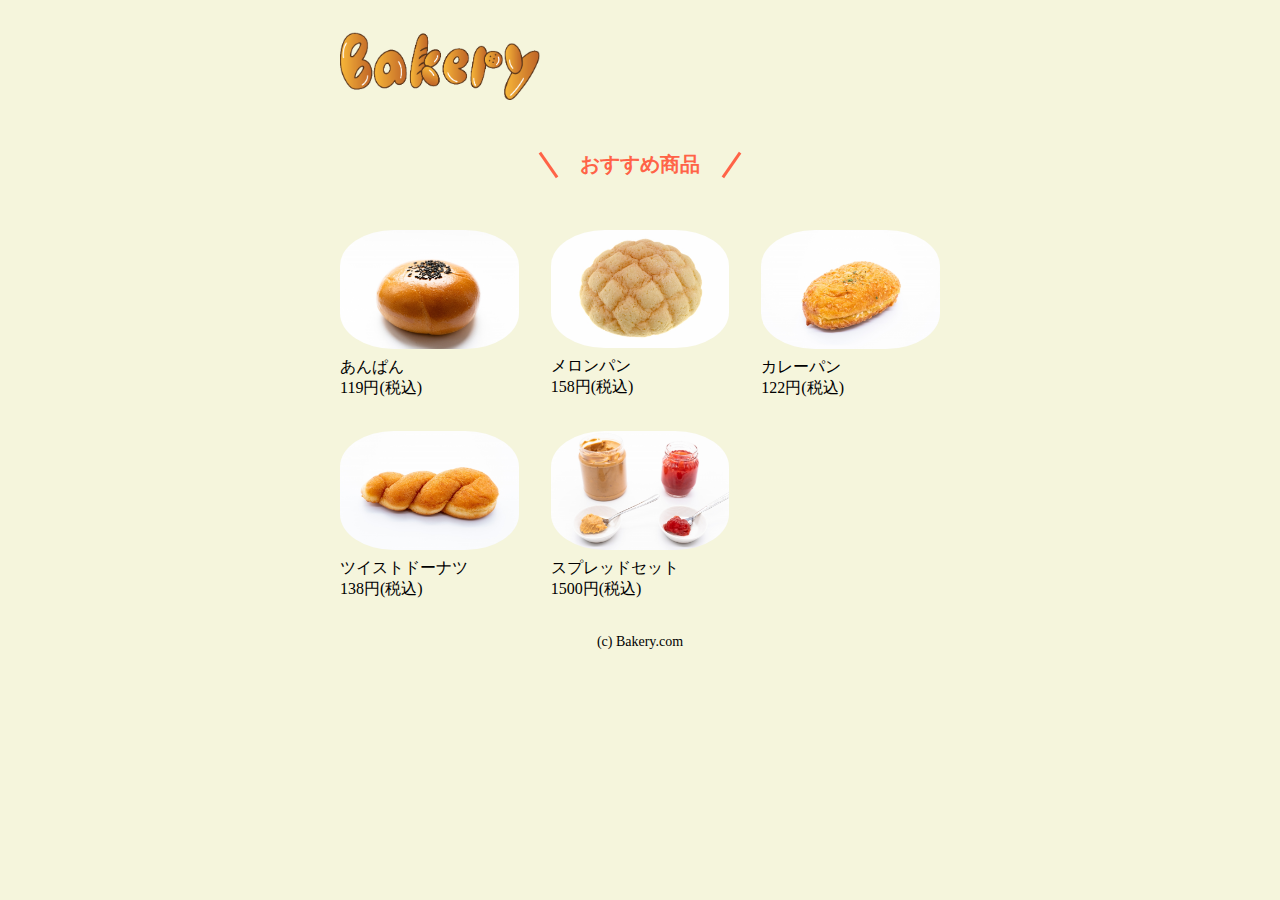
<file: index.html>
<!DOCTYPE html>
<html lang="ja">
<head>
  <meta charset="UTF-8">
  <meta name="viewport" content="width=device-width, initial-scale=1.0">
  <link rel="stylesheet" href="style.css">
  <link rel="icon" href="img/logopan.png">
  <title>ベーカリーショップ</title>
</head>
<body class="items">
  <div class="container">
    <header>
      <h1>
      <img src="img/titlepan.png" width="200" height="auto" class="title">
      </h1>
    </header>

    <section class="products">
      <h2 class="heading">おすすめ商品</h2>
      <ul>
        <li>
          <a href="product-1.html">
            <img src="img/あんぱん.jpg" width="400" height="400" alt="あんぱん">
            <h3>あんぱん</h3>
            <P>119円(税込)</P>
          </a>
        </li>
        <li>
          <a href="product-2.html">
            <img src="img/メロンパン.jpg" width="400" height="400" alt="メロンパン">
            <h3>メロンパン</h3>
            <P>158円(税込)</P>
          </a>
        </li> 
        <li>
          <a href="product-3.html">
            <img src="img/カレーパン.jpg" width="400" height="400" alt="あんぱん">
            <h3>カレーパン</h3>
            <P>122円(税込)</P>
          </a>
        </li>
        <li>
          <a href="product-4.html">
            <img src="img/ツイストドーナツ.jpg" width="400" height="400" alt="あんぱん">
            <h3>ツイストドーナツ</h3>
            <P>138円(税込)</P>
          </a>
        </li>
        <li>
          <a href="product-5.html">
            <img src="img/ジャム.jpg" width="400" height="400" alt="ピーナツバターと苺ジャムセット">
            <h3>スプレッドセット</h3>
            <P>1500円(税込)</P>
          </a>
        </li>
      </ul>
    </section>

    <footer>
      <small>(c) Bakery.com</small>
    </footer>
  </div>
</body>
</html>
</file>
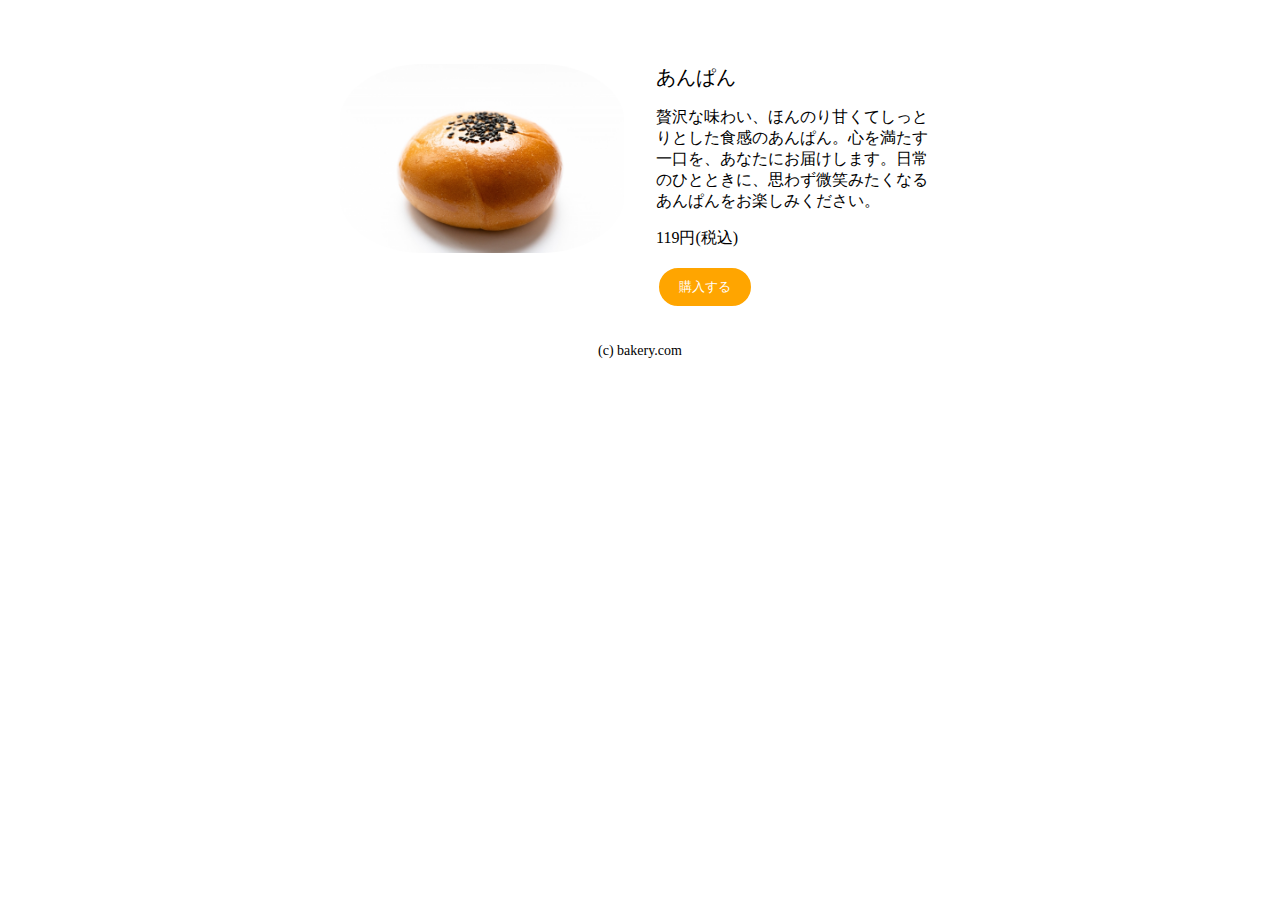
<file: product-1.html>
<!DOCTYPE html>
<html lang="ja">
<head>
  <meta charset="UTF-8">
  <meta name="viewport" content="width=device-width, initial-scale=1.0">
  <title>あんぱん | ベーカリーショップ</title>
  <link rel="stylesheet" href="style.css">
  <link rel="icon" href="img/logopan.png">

</head>
<body class="item">
  <div class="container">
    <header>
      <h1>
       ベーカリーショップ
      </h1>
    </header>

    <section class="product">
      <div>
        <img src="img/あんぱん.jpg" width="400" height="400" alt="あんぱん">
      </div>
      <div>
        <h2>あんぱん</h2>
        <p>
          贅沢な味わい、ほんのり甘くてしっとりとした食感のあんぱん。心を満たす一口を、あなたにお届けします。日常のひとときに、思わず微笑みたくなるあんぱんをお楽しみください。
        </p>
        <p>119円(税込)</p>
        <button>購入する</button>
      </div>
      <!-- <div>
        <img src="img/あんぱん.jpg" width="400" height="400" alt="あんぱん">
      </div> -->
    </section>

    <footer>
      <small>(c) bakery.com</small>
    </footer>
  </div>
</body>
</html>
</file>
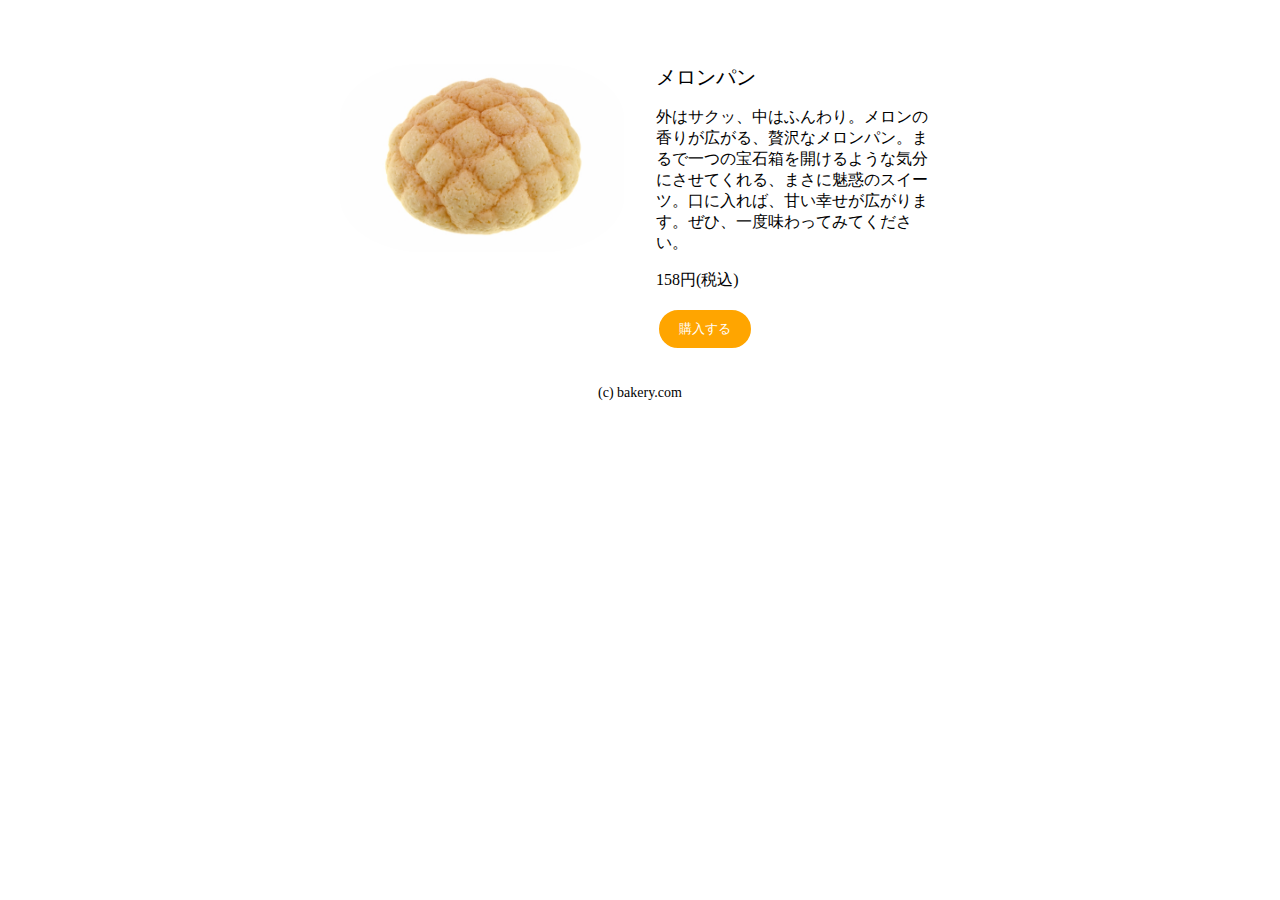
<file: product-2.html>
<!DOCTYPE html>
<html lang="ja">
<head>
  <meta charset="UTF-8">
  <meta name="viewport" content="width=device-width, initial-scale=1.0">
  <title>あんぱん | ベーカリーショップ</title>
  <link rel="stylesheet" href="style.css">
  <link rel="icon" href="img/logopan.png">

</head>
<body class="item">
  <div class="container">
    <header>
      <h1>
       ベーカリーショップ
      </h1>
    </header>

    <section class="product">
      <div>
        <img src="img/メロンパン.jpg" width="400" height="400" alt="あんぱん">
      </div>
      <div>
        <h2>メロンパン</h2>
        <p>
          外はサクッ、中はふんわり。メロンの香りが広がる、贅沢なメロンパン。まるで一つの宝石箱を開けるような気分にさせてくれる、まさに魅惑のスイーツ。口に入れば、甘い幸せが広がります。ぜひ、一度味わってみてください。
        </p>
        <p>158円(税込)</p>
        <button>購入する</button>
      </div>
      <!-- <div>
        <img src="img/メロンパン.jpg" width="400" height="400" alt="あんぱん">
      </div> -->
    </section>

    <footer>
      <small>(c) bakery.com</small>
    </footer>
  </div>
</body>
</html>
</file>
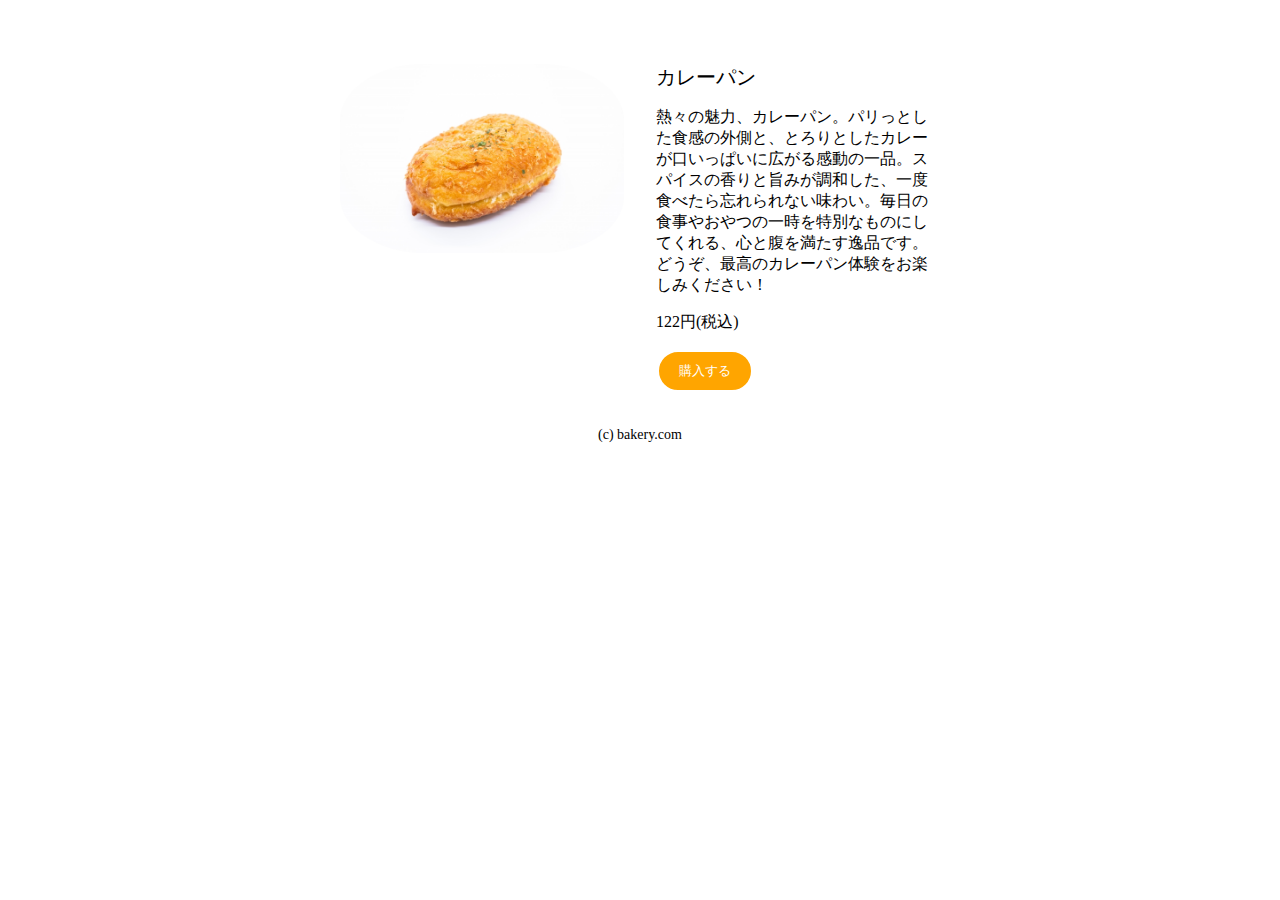
<file: product-3.html>
<!DOCTYPE html>
<html lang="ja">
<head>
  <meta charset="UTF-8">
  <meta name="viewport" content="width=device-width, initial-scale=1.0">
  <title>あんぱん | ベーカリーショップ</title>
  <link rel="stylesheet" href="style.css">
  <link rel="icon" href="img/logopan.png">

</head>
<body class="item">
  <div class="container">
    <header>
      <h1>
       ベーカリーショップ
      </h1>
    </header>

    <section class="product">
      <div>
        <img src="img/カレーパン.jpg" width="400" height="400" alt="カレーパン">
      </div>
      <div>
        <h2>カレーパン</h2>
        <p>
          熱々の魅力、カレーパン。パリっとした食感の外側と、とろりとしたカレーが口いっぱいに広がる感動の一品。スパイスの香りと旨みが調和した、一度食べたら忘れられない味わい。毎日の食事やおやつの一時を特別なものにしてくれる、心と腹を満たす逸品です。どうぞ、最高のカレーパン体験をお楽しみください！
        </p>
        <p>122円(税込)</p>
        <button>購入する</button>
      </div>
      <!-- <div>
        <img src="img/カレーパン.jpg" width="400" height="400" alt="カレーパン">
      </div> -->
    </section>

    <footer>
      <small>(c) bakery.com</small>
    </footer>
  </div>
</body>
</html>
</file>
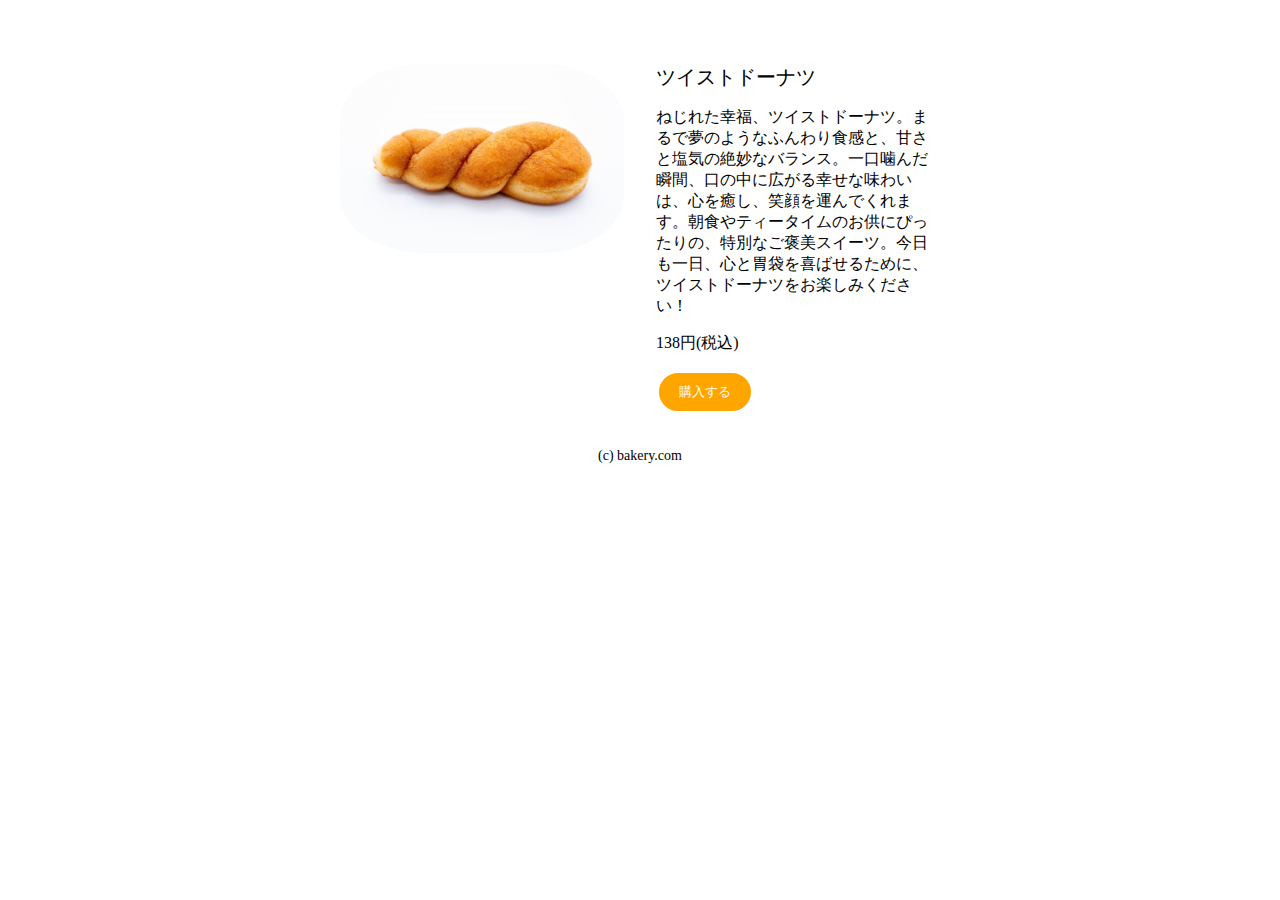
<file: product-4.html>
<!DOCTYPE html>
<html lang="ja">
<head>
  <meta charset="UTF-8">
  <meta name="viewport" content="width=device-width, initial-scale=1.0">
  <title>あんぱん | ベーカリーショップ</title>
  <link rel="stylesheet" href="style.css">
  <link rel="icon" href="img/logopan.png">

</head>
<body class="item">
  <div class="container">
    <header>
      <h1>
       ベーカリーショップ
      </h1>
    </header>

    <section class="product">
      <div>
        <img src="img/ツイストドーナツ.jpg" width="400" height="400" alt="あんぱん">
      </div>
      <div>
        <h2>ツイストドーナツ</h2>
        <p>
          ねじれた幸福、ツイストドーナツ。まるで夢のようなふんわり食感と、甘さと塩気の絶妙なバランス。一口噛んだ瞬間、口の中に広がる幸せな味わいは、心を癒し、笑顔を運んでくれます。朝食やティータイムのお供にぴったりの、特別なご褒美スイーツ。今日も一日、心と胃袋を喜ばせるために、ツイストドーナツをお楽しみください！
        </p>
        <p>138円(税込)</p>
        <button>購入する</button>
      </div>
      <!-- <div>
        <img src="img/ツイストドーナツ.jpg" width="400" height="400" alt="あんぱん">
      </div> -->
    </section>

    <footer>
      <small>(c) bakery.com</small>
    </footer>
  </div>
</body>
</html>
</file>
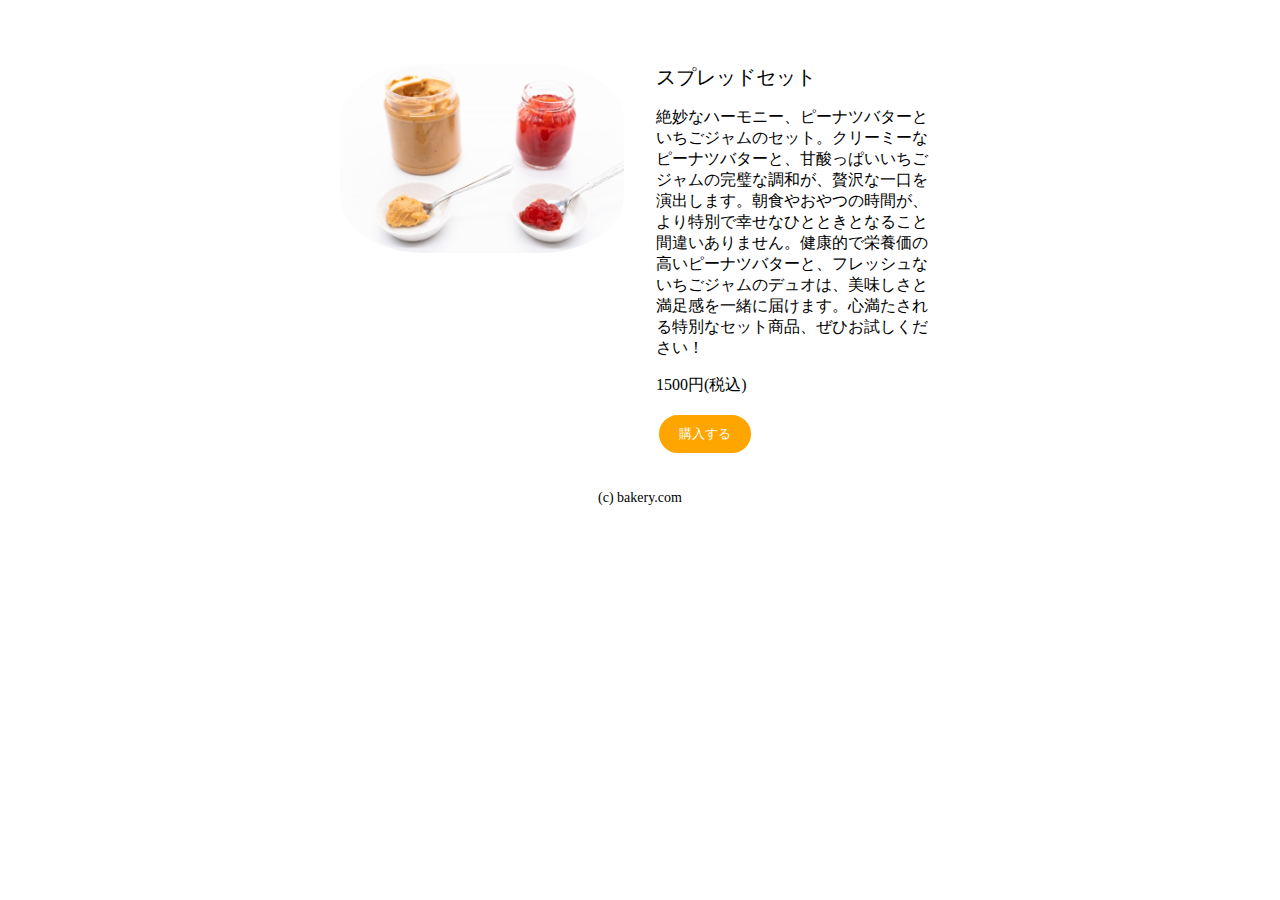
<file: product-5.html>
<!DOCTYPE html>
<html lang="ja">
<head>
  <meta charset="UTF-8">
  <meta name="viewport" content="width=device-width, initial-scale=1.0">
  <title>あんぱん | ベーカリーショップ</title>
  <link rel="stylesheet" href="style.css">
  <link rel="icon" href="img/logopan.png">

</head>
<body class="item">
  <div class="container">
    <header>
      <h1>
       ベーカリーショップ
      </h1>
    </header>

    <section class="product">
      <div>
        <img src="img/ジャム.jpg" width="400" height="400" alt="ピーナツバターと苺ジャムセット">
      </div>
      <div>
        <h2>スプレッドセット</h2>
        <p>
          絶妙なハーモニー、ピーナツバターといちごジャムのセット。クリーミーなピーナツバターと、甘酸っぱいいちごジャムの完璧な調和が、贅沢な一口を演出します。朝食やおやつの時間が、より特別で幸せなひとときとなること間違いありません。健康的で栄養価の高いピーナツバターと、フレッシュないちごジャムのデュオは、美味しさと満足感を一緒に届けます。心満たされる特別なセット商品、ぜひお試しください！
        </p>
        <p>1500円(税込)</p>
        <button>購入する</button>
      </div>
      <!-- <div>
        <img src="img/ジャム.jpg" width="400" height="400" alt="ピーナツバターと苺ジャムセット">
      </div> -->
    </section>

    <footer>
      <small>(c) bakery.com</small>
    </footer>
  </div>
</body>
</html>
</file>
<file: style.css>
@charset "utf-8";

/* common */

.items {
  background-color:beige
}

body {
  margin: 0;
}

h1 {
  margin: 0;
  font-size: 0;
}

h2 {
  margin: 0;
  font-weight: normal;
  font-size: 20px;
}

h3 {
  margin: 0;
  font-weight: normal;
  font-size: 16px;
}

p {
  margin: 0;
}

img {
  vertical-align: bottom;
  border-radius: 30%;
}

a{
  text-decoration: none;
  color: inherit;
}

a:hover {
  opacity: 0.7;
}
.container {
  max-width: 600px;
  margin: 0 auto;
  width: calc(100% - 64px);
  box-sizing: border-box;
  padding: 32px 0;
}
/* heading */

.heading {
  display: flex;
  justify-content: center;
  align-items: center;
  font-size: 20px;
  text-align: center;
  margin: 50px 0;
  color: tomato;
  font-weight: bold;
}

.heading::before,
.heading::after {
  content: '';
  width: 3px;
  height: 30px;
  background-color: tomato;
}

.heading::before {
  margin-right: 30px;
  transform: rotate(-35deg)
}

.heading::after {
  margin-left: 30px;
  transform: rotate(35deg)
}
/* products */

.products {
  margin-top: 32px;
}

.products ul {
  list-style: none;
  margin: 32px 0 0;
  padding: 0;
  display: flex;
  gap: 32px;
  flex-wrap: wrap;
}

.products li {
  width: calc((100% - 64px) / 3);
  box-sizing: border-box;
}

.products img {
  width: 100%;
  height: auto;
}

.products h3 {
  margin-top: 8px;
}

/* footer */

footer {
  margin-top: 32px;
  text-align: center;
}

small {
  font-size: 14px;
}


/* product */

.product {
  /* display: flex; */
  /* gap: 32px; */
  margin-top: 32px;
}

/* .product div {
  flex: 1;
} */

.product p {
  display: flex;
  margin-top: 16px;
}

.product button {
  margin-top: 16px;
  padding: 10px 20px;
  cursor: pointer;
  background-color: orange;
  color: white;
  /* display: inline-block;
  font-size: 18px;
  font-weight: bold;
  padding: 12px 30px;
  /* color: tomato; */
  border: 3px solid ;
  border-radius: 30px;
  transition: all 0.2s;
  background-color: p;
} 

.button:hover {
  transform: scale(1.12);
}

.product img{
  width: 100%;
  height: auto;
  border-radius: 30%;
}

.title{
  /* background-color: aqua; */
  vertical-align: bottom;
  border-radius: 0%;
}

@media (min-width: 600px){
  /* product */

.product {
  display: flex;
  gap: 32px;
  margin-top: 32px;
}

.product div {
  flex: 1;
}

.product p {
  margin-top: 16px;
}

.product button {
  margin-top: 16px;
  padding: 10px 20px;
  cursor: pointer;
  background-color: orange;
  color: white;
  /* display: inline-block;
  font-size: 18px;
  font-weight: bold;
  padding: 12px 30px;
  /* color: tomato; */
  border: 3px solid ;
  border-radius: 30px;
  transition: all 0.2s;
  background-color: p;
} 

.button:hover {
  transform: scale(1.12);
}

.product img{
  width: 100%;
  height: auto;
  border-radius: 30%;
}
}
</file>
